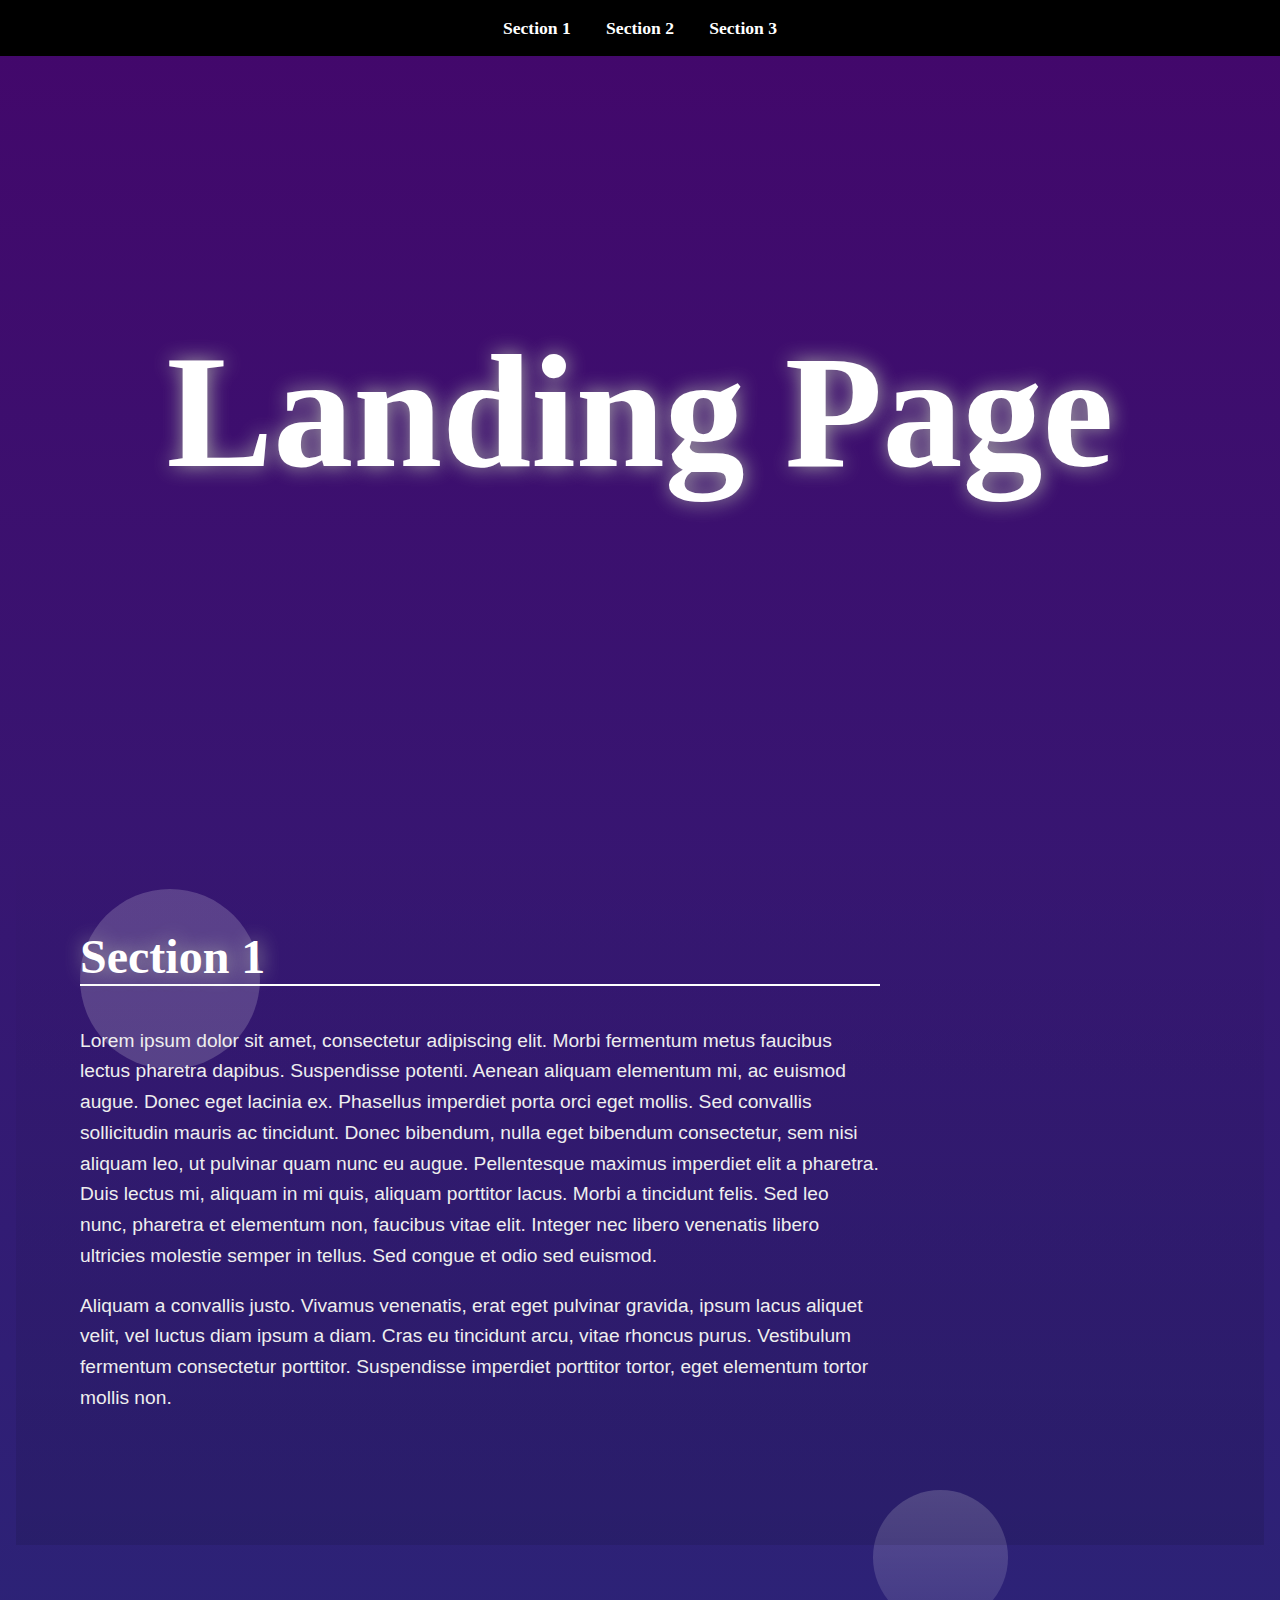
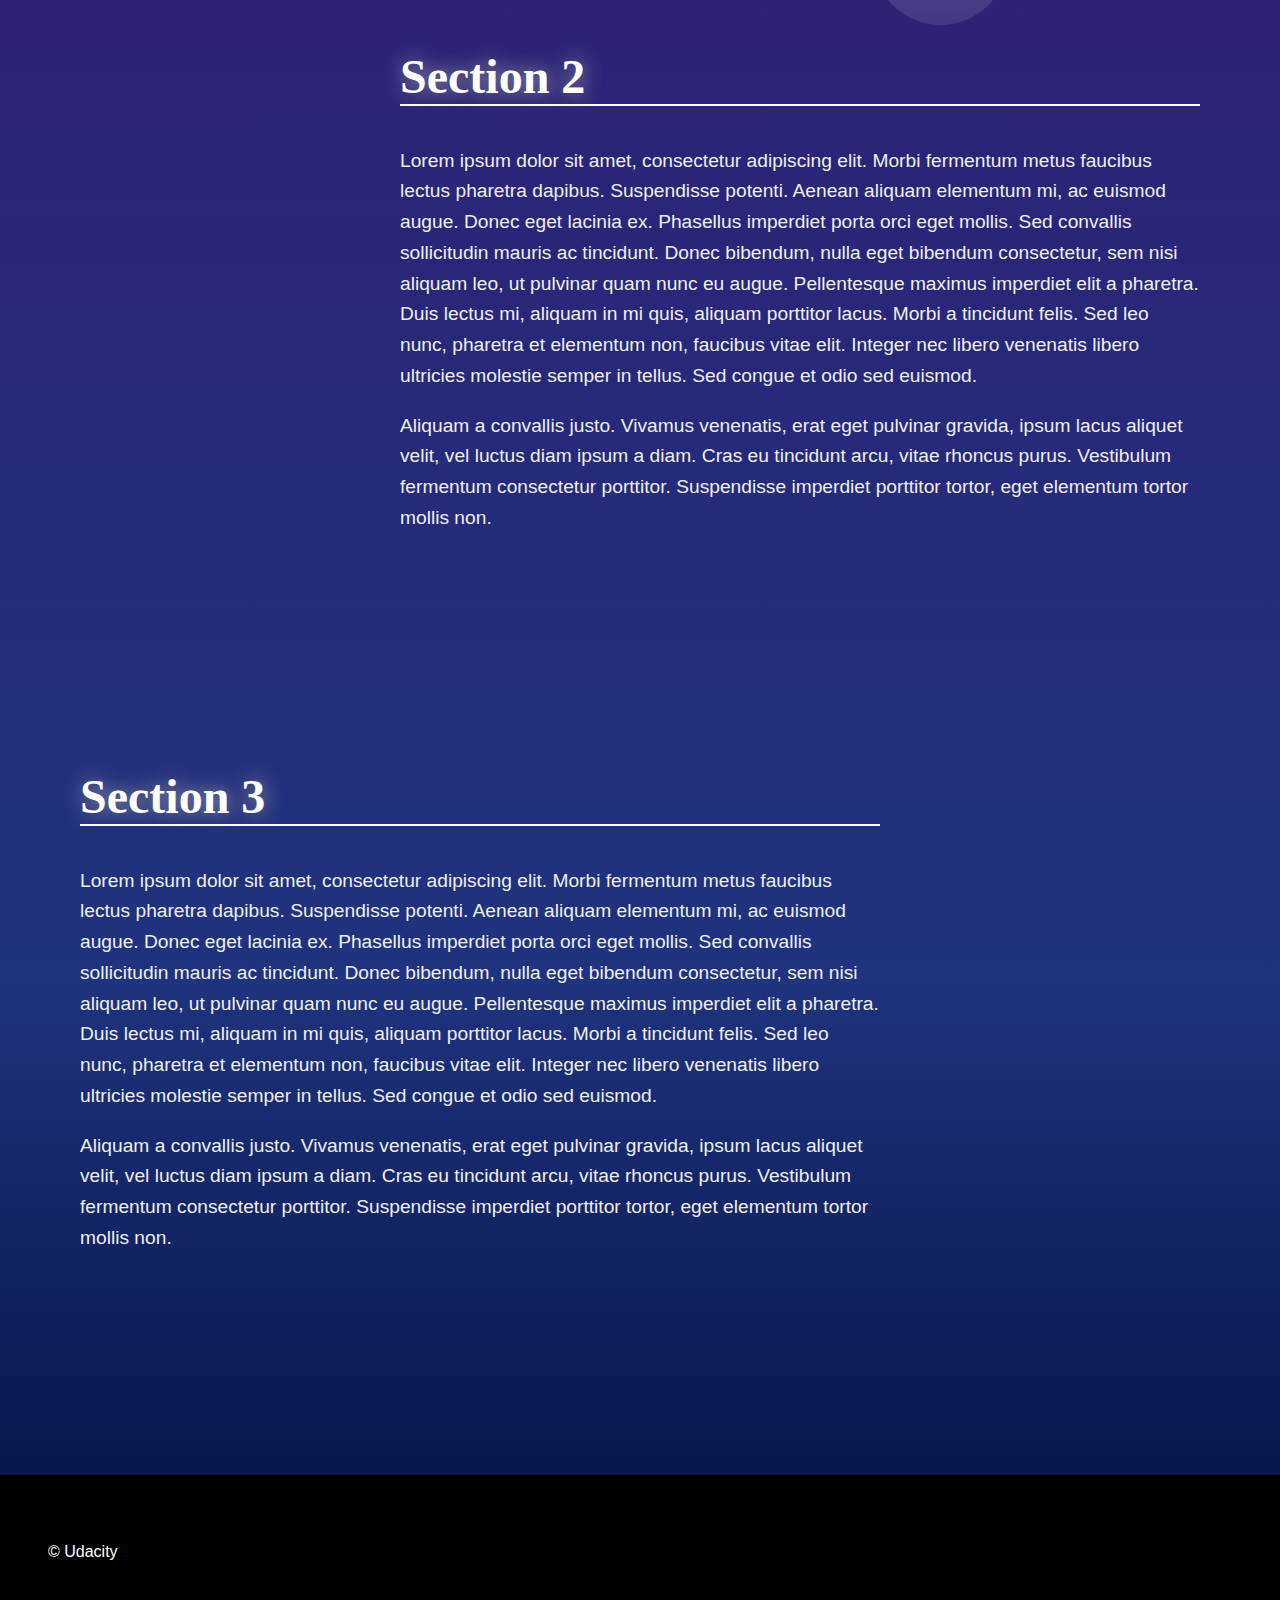
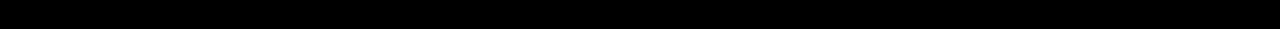
<file: index.html>
<!DOCTYPE html>
<html lang="en">
<head>
  <meta charset="UTF-8">
  <meta name="viewport" content="width=device-width, initial-scale=1.0">
  <meta http-equiv="X-UA-Compatible" content="ie=edge">
  <title>Manipulating the DOM</title>
  <!-- Load Google Fonts -->
  <link href="https://fonts.googleapis.com/css?family=Fira+Sans:900|Merriweather&display=swap" rel="stylesheet">  <!-- Load Styles -->
  <link href="css/styles.css" rel="stylesheet">
</head>
<body>
  <!-- HTML Follows BEM naming conventions 
  IDs are only used for sections to connect menu achors to sections -->
  <header class="page__header">
    <nav class="navbar__menu">
      <!-- Navigation starts as empty UL that will be populated with JS -->
      <ul id="navbar__list"></ul>
    </nav>
  </header>
  <main>
    <header class="main__hero">
      <h1>Landing Page </h1>
    </header>
    <!-- Each Section has an ID (used for the anchor) and 
    a data attribute that will populate the li node.
    Adding more sections will automatically populate nav.
    The first section is set to active class by default -->
    <section id="section1" data-nav="Section 1" class="active">
      <div class="landing__container">
        <h2>Section 1</h2>
        <p>Lorem ipsum dolor sit amet, consectetur adipiscing elit. Morbi fermentum metus faucibus lectus pharetra dapibus. Suspendisse potenti. Aenean aliquam elementum mi, ac euismod augue. Donec eget lacinia ex. Phasellus imperdiet porta orci eget mollis. Sed convallis sollicitudin mauris ac tincidunt. Donec bibendum, nulla eget bibendum consectetur, sem nisi aliquam leo, ut pulvinar quam nunc eu augue. Pellentesque maximus imperdiet elit a pharetra. Duis lectus mi, aliquam in mi quis, aliquam porttitor lacus. Morbi a tincidunt felis. Sed leo nunc, pharetra et elementum non, faucibus vitae elit. Integer nec libero venenatis libero ultricies molestie semper in tellus. Sed congue et odio sed euismod.</p>

        <p>Aliquam a convallis justo. Vivamus venenatis, erat eget pulvinar gravida, ipsum lacus aliquet velit, vel luctus diam ipsum a diam. Cras eu tincidunt arcu, vitae rhoncus purus. Vestibulum fermentum consectetur porttitor. Suspendisse imperdiet porttitor tortor, eget elementum tortor mollis non.</p>
      </div>
    </section>
    <section id="section2" data-nav="Section 2">
      <div class="landing__container">
        <h2>Section 2</h2>
        <p>Lorem ipsum dolor sit amet, consectetur adipiscing elit. Morbi fermentum metus faucibus lectus pharetra dapibus. Suspendisse potenti. Aenean aliquam elementum mi, ac euismod augue. Donec eget lacinia ex. Phasellus imperdiet porta orci eget mollis. Sed convallis sollicitudin mauris ac tincidunt. Donec bibendum, nulla eget bibendum consectetur, sem nisi aliquam leo, ut pulvinar quam nunc eu augue. Pellentesque maximus imperdiet elit a pharetra. Duis lectus mi, aliquam in mi quis, aliquam porttitor lacus. Morbi a tincidunt felis. Sed leo nunc, pharetra et elementum non, faucibus vitae elit. Integer nec libero venenatis libero ultricies molestie semper in tellus. Sed congue et odio sed euismod.</p>

        <p>Aliquam a convallis justo. Vivamus venenatis, erat eget pulvinar gravida, ipsum lacus aliquet velit, vel luctus diam ipsum a diam. Cras eu tincidunt arcu, vitae rhoncus purus. Vestibulum fermentum consectetur porttitor. Suspendisse imperdiet porttitor tortor, eget elementum tortor mollis non.</p>
      </div>
    </section>
    <section id="section3" data-nav="Section 3">
      <div class="landing__container">
        <h2>Section 3</h2>
        <p>Lorem ipsum dolor sit amet, consectetur adipiscing elit. Morbi fermentum metus faucibus lectus pharetra dapibus. Suspendisse potenti. Aenean aliquam elementum mi, ac euismod augue. Donec eget lacinia ex. Phasellus imperdiet porta orci eget mollis. Sed convallis sollicitudin mauris ac tincidunt. Donec bibendum, nulla eget bibendum consectetur, sem nisi aliquam leo, ut pulvinar quam nunc eu augue. Pellentesque maximus imperdiet elit a pharetra. Duis lectus mi, aliquam in mi quis, aliquam porttitor lacus. Morbi a tincidunt felis. Sed leo nunc, pharetra et elementum non, faucibus vitae elit. Integer nec libero venenatis libero ultricies molestie semper in tellus. Sed congue et odio sed euismod.</p>

        <p>Aliquam a convallis justo. Vivamus venenatis, erat eget pulvinar gravida, ipsum lacus aliquet velit, vel luctus diam ipsum a diam. Cras eu tincidunt arcu, vitae rhoncus purus. Vestibulum fermentum consectetur porttitor. Suspendisse imperdiet porttitor tortor, eget elementum tortor mollis non.</p>
      </div>
    </section>
  </main>
  <footer class="page__footer">
    <p>&copy Udacity</p>
  </footer>

  <script src="js/app.js"></script>
</body>
</html>
</file>
<file: css/styles.css>
/* ---- Base Rules ---- */
html {
    scroll-behavior: smooth;
}

body {
    background: linear-gradient(rgb(67, 7, 107) 0%, rgb(31, 51, 126) 80%, rgba(0,13,60,1) 100%);
    margin: 0;
    font-family: 'Roboto', sans-serif;
    color: #fff;
    overflow-x: hidden;
}


/* Typeography General*/
h1 {
    font-family: 'Poiret One', cursive;
    text-shadow: rgb(165, 165, 165) 1px 0 20px;
    font-size: 3em;
    text-align: center;
    margin: 2em 1rem;
}

nav {
    background-color: rgb(0, 0, 0);
    font-family: 'Poiret One', cursive;
    font-size: 1.1em;
}

.material-icons {
    font-size: 4em;
    text-align: center;
}

#scrollToTop {
    display: none;
    position: fixed;
    right: 30px;
    bottom: 30px;
    width: 70px;
    height: 70px;
    border-radius: 50%;
    color: rgb(255, 255, 255);
    background: rgb(119, 44, 97);
    box-shadow: rgb(165, 165, 165) 1px 0 10px;
    text-shadow: rgb(165, 165, 165) 1px 0 20px;
    border: none;
    opacity: 80%;
    cursor: pointer;
}

.home {
    text-decoration: none;
    display: inline-block;
    padding: 1em;
    font-weight: bold;
    text-decoration: none;
    color: white;
    letter-spacing: .5em;
    cursor: pointer;
}

.home:hover {
    background: rgb(119, 44, 97);
    color: #fff;
    transition: ease 0.3s all;
}


@media only screen and (min-width: 35em){
.burger {
    display: none;
}

    h1 {
        font-size: 10em;
        margin: 2em 4rem 2em;
    }
}

h2 {
    border-bottom: 2px solid white;
    font-family: 'Poiret One', cursive;
    text-shadow: rgb(165, 165, 165) 1px 0 20px;
    font-size: 3em;
    color: #fff;
}

p {
    line-height: 1.6em;
    color: #eee;
    font-size: 1.2em;
}

h2,
h3,
p {
    text-align: left;
}

/* ---- Layout Rules ---- */
main {
    margin: 10vh 1em 10vh;
}

.main-hero {
    min-height: 40vh;
    padding-top: 3em;
}

section {
    position: relative;
    min-height: 80vh;
}


/* ---- Module Rules ---- */

/* Navigation Styles*/



.navbar__menu ul {
    padding-left: 0;
    margin: 0;
    text-align: center;
}

.navbar__menu li {
    display: inline-block;
    color: white;
}

.navbar__menu .menu__link {
    display: block;
    padding: 1em;
    font-weight: bold;
    text-decoration: none;
    color: white;
}

.navbar__menu .menu__link:hover {
    background: rgb(119, 44, 97);
    color: #fff;
    transition: ease 0.3s all;
}

.menu__link.active {
    color: rgb(255, 255, 255);
    background: rgb(119, 44, 97);
}

.navbar__menu .menu__link {
    cursor: pointer;
}

/* Header Styles */
.page__header {
    position: fixed;
    top: 0;
    width: 100%;
    z-index: 5;
}

/* Footer Styles */
.page__footer {
    background: #000;
    padding: 3em;
    color: #fff;
}

.page__footer p{
    color: #fff;
    font-size: 1em;
}


/* ---- Theme Rules ---- */
/* Landing Container Styles */
.landing__container {
    padding: 1em;
    text-align: left;
}

@media only screen and (min-width: 35em){
    .landing__container {
        max-width: 50em;
        padding: 4em;
    }
}

section:nth-of-type(even) .landing__container {
    margin-right: 0;
    margin-left: auto;
    text-align: right;
}

/* Background Circles */
/* Note that background circles are created with psuedo elements before and after */
/* Circles appear to be random do to use of :nth-of-type psuedo class */
section:nth-of-type(odd) .landing__container::before {
    content: '';
    background: rgba(255, 255, 255, 0.187);
    position: absolute;
    z-index: -5;
    width: 20vh;
    height: 20vh;
    border-radius: 50%;
    opacity: 0;
    transition: ease 0.5s all;
}

section:nth-of-type(even) .landing__container::before {
    content: '';
    background: rgb(255,255,255);
    background: linear-gradient(0deg, rgba(255,255,255,.1) 0%, rgba(255,255,255,.2) 100%);
    position: absolute;
    top: 3em;
    right: 3em;
    z-index: -5;
    width: 10vh;
    height: 10vh;
    border-radius: 50%;
    opacity: 0;
    transition: ease 0.5s all;
}

section:nth-of-type(3n) .landing__container::after {
    content: '';
    background: rgb(255,255,255);
    background: linear-gradient(0deg, rgba(255,255,255,.1) 0%, rgba(255,255,255,.2) 100%);
    position: absolute;
    right: 0;
    bottom: 0;
    z-index: -5;
    width: 10vh;
    height: 10vh;
    border-radius: 50%;
    opacity: 0;
    transition: ease 0.5s all;
}

section:nth-of-type(3n + 1) .landing__container::after {
    content: '';
    background: rgb(255,255,255);
    background: linear-gradient(0deg, rgba(255,255,255,.1) 0%, rgba(255,255,255,.2) 100%);
    position: absolute;
    right: 20vw;
    bottom: -5em;
    z-index: -5;
    width: 15vh;
    height: 15vh;
    border-radius: 50%;
    opacity: 0;
    transition: ease 0.5s all;
}


/* ---- Theme State Rules ---- */
/* Section Active Styles */
/* Note: active class is applied through javascript.
You should update the class here and in the index.html
to what you set in your javascript file.  */
section.active {
    background: rgb(0, 0, 0);
    background: linear-gradient(0deg, rgba(0, 0, 0, 0.1) 0%, rgba(0, 0, 0, 0) 100%);
}

section.active .landing__container::before {
    opacity: 1;
    animation: rotate 4s linear 0s infinite forwards;
}

section.active .landing__container::after {
    opacity: 1;
    animation: rotate 5s linear 0s infinite forwards reverse;
}


@media only screen and (max-width: 35em){
    h2 {
        font-size: 2em;
    }
}

/* Section Active Styles Keyframe Animations */
@keyframes rotate {
	from {
		transform: rotate(0deg)
		           translate(-1em)
		           rotate(0deg);
	}
	to {
		transform: rotate(360deg)
		           translate(-1em)
		           rotate(-360deg);
	}
}
</file>
